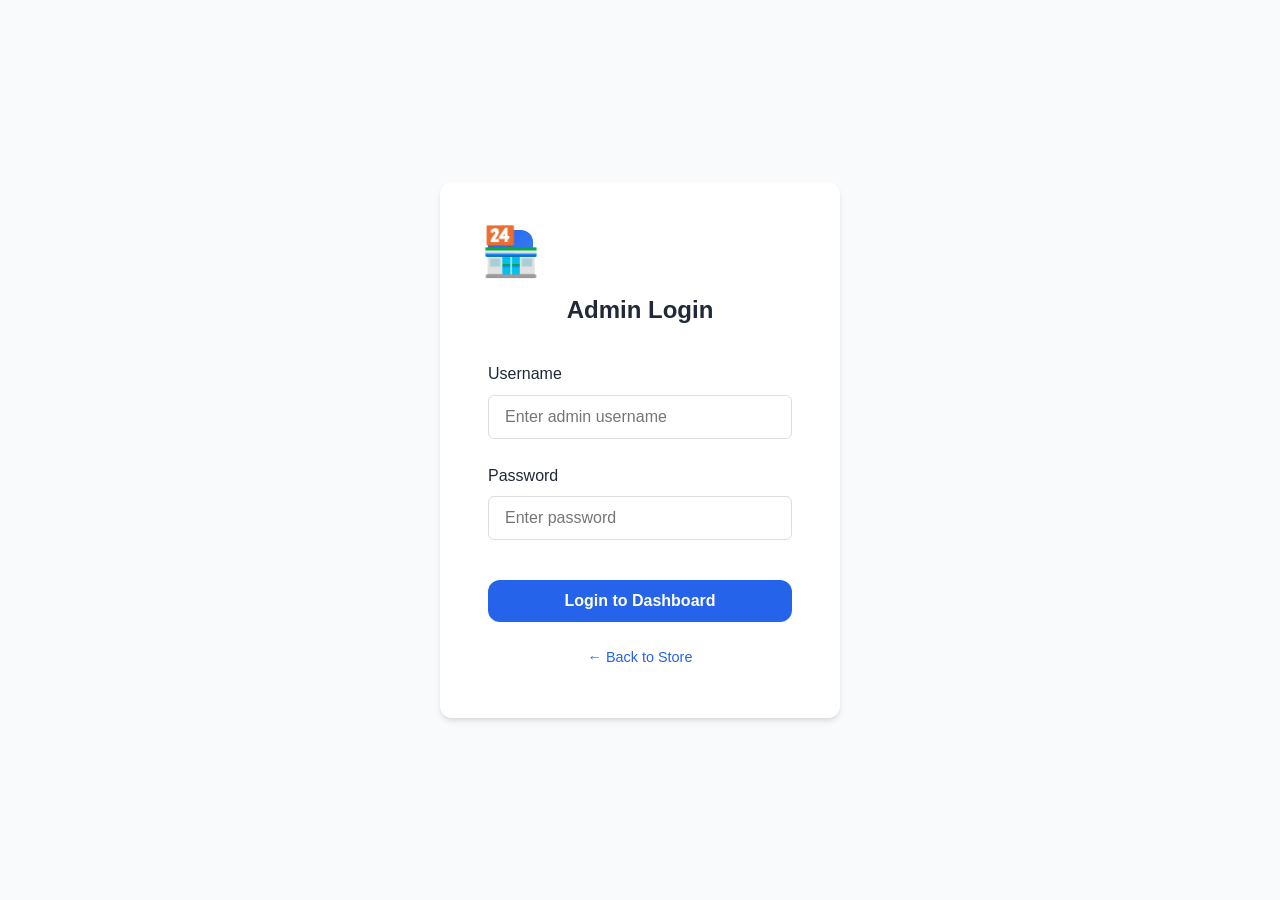
<file: admin.html>
<!DOCTYPE html>
<html lang="en">
<head>
    <meta charset="UTF-8">
    <meta name="viewport" content="width=device-width, initial-scale=1.0">
    <title>Admin Dashboard - Sudais's Store</title>
    <link rel="stylesheet" href="css/style.css">
    <style>
        .admin-layout {
            display: flex;
            min-height: 100vh;
        }
        .admin-sidebar {
            width: 250px;
            background: var(--bg-alt);
            padding: 2rem 1rem;
            border-right: 1px solid #eee;
        }
        .admin-sidebar h2 {
            margin-bottom: 2rem;
            color: var(--primary-color);
            text-align: center;
        }
        .admin-menu {
            list-style: none;
            padding: 0;
        }
        .admin-menu li {
            margin-bottom: 0.5rem;
        }
        .admin-menu a {
            display: block;
            padding: 0.75rem 1rem;
            color: var(--text-color);
            text-decoration: none;
            border-radius: var(--radius-sm);
            transition: var(--transition);
        }
        .admin-menu a:hover, .admin-menu a.active {
            background: var(--primary-color);
            color: white;
        }
        .admin-content {
            flex: 1;
            padding: 2rem;
            background: var(--bg-color);
        }
        .admin-header {
            display: flex;
            justify-content: space-between;
            align-items: center;
            margin-bottom: 2rem;
        }
        .stats-grid {
            display: grid;
            grid-template-columns: repeat(auto-fit, minmax(200px, 1fr));
            gap: 1.5rem;
            margin-bottom: 2rem;
        }
        .stat-card {
            background: white;
            padding: 1.5rem;
            border-radius: var(--radius-md);
            box-shadow: var(--shadow-sm);
            text-align: center;
        }
        .stat-card h3 {
            color: var(--text-light);
            font-size: 1rem;
            margin-bottom: 0.5rem;
        }
        .stat-card .value {
            font-size: 2rem;
            font-weight: 700;
            color: var(--primary-color);
        }
        
        /* Tables */
        .admin-table-container {
            background: white;
            border-radius: var(--radius-md);
            padding: 1.5rem;
            box-shadow: var(--shadow-sm);
            overflow-x: auto;
        }
        .admin-table {
            width: 100%;
            border-collapse: collapse;
        }
        .admin-table th, .admin-table td {
            padding: 1rem;
            text-align: left;
            border-bottom: 1px solid #eee;
        }
        .admin-table th {
            font-weight: 600;
            color: var(--text-color);
            background: #f9f9f9;
        }
        .admin-table tr:hover {
            background: #fdfdfd;
        }
        
        /* Modal */
        .admin-modal {
            display: none;
            position: fixed;
            top: 0; left: 0; right: 0; bottom: 0;
            background: rgba(0,0,0,0.5);
            align-items: center;
            justify-content: center;
            z-index: 1000;
        }
        .admin-modal.show {
            display: flex;
        }
        .admin-modal-content {
            background: white;
            padding: 2rem;
            border-radius: var(--radius-md);
            width: 100%;
            max-width: 500px;
        }
        .form-group {
            margin-bottom: 1rem;
        }
        .form-group label {
            display: block;
            margin-bottom: 0.5rem;
        }
        .form-group input, .form-group select {
            width: 100%;
            padding: 0.5rem;
            border: 1px solid #ddd;
            border-radius: var(--radius-sm);
        }
        .modal-actions {
            display: flex;
            justify-content: flex-end;
            gap: 1rem;
            margin-top: 1.5rem;
        }
    </style>
</head>
<body>
    <div class="admin-layout">
        <aside class="admin-sidebar">
            <h2>⚙️ Admin</h2>
            <ul class="admin-menu">
                <li><a href="#" class="active" onclick="showSection('dashboard')">Dashboard</a></li>
                <li><a href="#" onclick="showSection('products')">Manage Products</a></li>
                <li><a href="#" onclick="showSection('categories')">Manage Categories</a></li>
                <li><a href="#" onclick="showSection('slider')">Homepage Slider</a></li>
                <li><a href="#" onclick="showSection('orders')">Manage Orders</a></li>
                <li><a href="#" onclick="showSection('messages')">Messages</a></li>
                <li><a href="#" onclick="logoutAndGoToShop(); return false;">← Back to Store</a></li>
                <li><a href="#" onclick="logout(); return false;" style="color:var(--secondary-color); margin-top:2rem;">Logout</a></li>
            </ul>
        </aside>

        <main class="admin-content">
            <!-- Dashboard Section -->
            <section id="sec-dashboard">
                <div class="admin-header">
                    <h1>Dashboard Overview</h1>
                </div>
                <div class="stats-grid">
                    <div class="stat-card">
                        <h3>Total Products</h3>
                        <div class="value" id="stat-products">0</div>
                    </div>
                    <div class="stat-card">
                        <h3>Total Orders</h3>
                        <div class="value" id="stat-orders">0</div>
                    </div>
                    <div class="stat-card">
                        <h3>Revenue</h3>
                        <div class="value" id="stat-revenue">Rs. 0</div>
                    </div>
                </div>
            </section>

            <!-- Products Section -->
            <section id="sec-products" style="display: none;">
                <div class="admin-header">
                    <h1>Manage Products</h1>
                    <button class="btn btn-primary" onclick="openProductModal()">+ Add New Product</button>
                </div>
                <div class="admin-table-container">
                    <table class="admin-table">
                        <thead>
                            <tr>
                                <th>ID</th>
                                <th>Image</th>
                                <th>Name</th>
                                <th>Category</th>
                                <th>Price (Rs.)</th>
                                <th>Actions</th>
                            </tr>
                        </thead>
                        <tbody id="products-table-body">
                            <!-- Populated by JS -->
                        </tbody>
                    </table>
                </div>
            </section>

            <!-- Orders Section -->
            <section id="sec-categories" style="display: none;">
                <div class="admin-header">
                    <h1>Manage Categories</h1>
                    <button class="btn btn-primary" onclick="openCategoryModal()">+ Add New Category</button>
                </div>
                <div class="admin-table-container">
                    <table class="admin-table">
                        <thead>
                            <tr>
                                <th>ID</th>
                                <th>Icon</th>
                                <th>Name</th>
                                <th>Description</th>
                                <th>Actions</th>
                            </tr>
                        </thead>
                        <tbody id="categories-table-body">
                        </tbody>
                    </table>
                </div>
            </section>

            <section id="sec-slider" style="display: none;">
                <div class="admin-header">
                    <h1>Homepage Slider Images</h1>
                    <button class="btn btn-primary" onclick="openSliderModal()">+ Add Slider Image</button>
                </div>
                <div class="admin-table-container">
                    <table class="admin-table">
                        <thead>
                            <tr>
                                <th>Order</th>
                                <th>Image Preview</th>
                                <th>Headline</th>
                                <th>Subtext</th>
                                <th>Actions</th>
                            </tr>
                        </thead>
                        <tbody id="slider-table-body">
                        </tbody>
                    </table>
                </div>
            </section>

            <section id="sec-orders" style="display: none;">
                <div class="admin-header">
                    <h1>Customer Orders</h1>
                </div>
                <div class="admin-table-container">
                    <table class="admin-table">
                        <thead>
                            <tr>
                                <th>Order ID</th>
                                <th>Date</th>
                                <th>Customer Name</th>
                                <th>Total (Rs.)</th>
                                <th>Status</th>
                                <th>Actions</th>
                            </tr>
                        </thead>
                        <tbody id="orders-table-body">
                            <!-- Populated by JS -->
                        </tbody>
                    </table>
                </div>
            </section>

            <!-- Messages Section -->
            <section id="sec-messages" style="display: none;">
                <div class="admin-header">
                    <h1>Customer Messages</h1>
                </div>
                <div class="admin-table-container">
                    <table class="admin-table">
                        <thead>
                            <tr>
                                <th>Date</th>
                                <th>Name</th>
                                <th>Email</th>
                                <th>Phone</th>
                                <th>Message Preview</th>
                                <th>Status</th>
                                <th>Actions</th>
                            </tr>
                        </thead>
                        <tbody id="messages-table-body">
                        </tbody>
                    </table>
                </div>
            </section>
        </main>
    </div>

    <!-- Add/Edit Product Modal -->
    <div id="product-modal" class="admin-modal">
        <div class="admin-modal-content">
            <h2 id="modal-title">Add Product</h2>
            <form id="product-form">
                <input type="hidden" id="prod-id">
                <div class="form-group">
                    <label>Name</label>
                    <input type="text" id="prod-name" required>
                </div>
                <div class="form-group">
                    <label>Category</label>
                    <select id="prod-category" required>
                        <option value="electronics">Electronics</option>
                        <option value="clothing">Clothing</option>
                        <option value="groceries">Groceries</option>
                        <option value="accessories">Accessories</option>
                    </select>
                </div>
                <div class="form-group">
                    <label>Price (Rs.)</label>
                    <input type="number" id="prod-price" required>
                </div>
                <div class="form-group">
                    <label>Image Upload</label>
                    <input type="file" id="prod-image-file" accept="image/*" onchange="previewProductImage(this)">
                    <small style="color:#666;">Or enter URL below instead</small>
                </div>
                <div class="form-group">
                    <label>Image URL (or base64)</label>
                    <input type="text" id="prod-image" placeholder="https://... or paste base64" required>
                    <img id="prod-preview" style="max-width:100%; max-height:150px; margin-top:10px; border-radius:4px; display:none;">
                </div>
                <div class="modal-actions">
                    <button type="button" class="btn btn-outline" onclick="closeProductModal()">Cancel</button>
                    <button type="submit" class="btn btn-primary">Save Product</button>
                </div>
            </form>
        </div>
    </div>

    <!-- Order Details Modal -->
    <div id="order-modal" class="admin-modal">
        <div class="admin-modal-content">
            <h2>Order Details</h2>
            <div id="order-details-content"></div>
            <div class="modal-actions">
                <button type="button" class="btn btn-outline" onclick="closeOrderModal()">Close</button>
                <button type="button" class="btn btn-primary" id="mark-shipped-btn">Mark as Shipped</button>
            </div>
        </div>
    </div>

    <!-- Category Modal -->
    <div id="category-modal" class="admin-modal">
        <div class="admin-modal-content">
            <h2 id="cat-modal-title">Add Category</h2>
            <form id="category-form">
                <input type="hidden" id="cat-id">
                <div class="form-group">
                    <label>Icon (Emoji)</label>
                    <input type="text" id="cat-icon" placeholder="📱" required>
                </div>
                <div class="form-group">
                    <label>Name</label>
                    <input type="text" id="cat-name" required>
                </div>
                <div class="form-group">
                    <label>Description</label>
                    <input type="text" id="cat-desc" required>
                </div>
                <div class="modal-actions">
                    <button type="button" class="btn btn-outline" onclick="closeCategoryModal()">Cancel</button>
                    <button type="submit" class="btn btn-primary">Save Category</button>
                </div>
            </form>
        </div>
    </div>

    <!-- Slider Modal -->
    <div id="slider-modal" class="admin-modal">
        <div class="admin-modal-content">
            <h2 id="slider-modal-title">Add Slider Image</h2>
            <form id="slider-form">
                <input type="hidden" id="slider-id">
                <div class="form-group">
                    <label>Image Upload</label>
                    <input type="file" id="slider-image-file" accept="image/*" onchange="previewSliderImage(this)">
                    <small style="color:#666;">Or enter URL below instead</small>
                </div>
                <div class="form-group">
                    <label>Image URL (or base64)</label>
                    <input type="text" id="slider-image" placeholder="https://... or paste base64" required>
                    <img id="slider-preview" style="max-width:100%; max-height:150px; margin-top:10px; border-radius:4px; display:none;">
                </div>
                <div class="form-group">
                    <label>Headline</label>
                    <input type="text" id="slider-headline" placeholder="Welcome to our store" required>
                </div>
                <div class="form-group">
                    <label>Subtext</label>
                    <input type="text" id="slider-subtext" placeholder="Discover amazing products">
                </div>
                <div class="form-group">
                    <label>Display Order</label>
                    <input type="number" id="slider-order" min="0" value="0" required>
                </div>
                <div class="modal-actions">
                    <button type="button" class="btn btn-outline" onclick="closeSliderModal()">Cancel</button>
                    <button type="submit" class="btn btn-primary">Save Slider</button>
                </div>
            </form>
        </div>
    </div>

    <script src="js/admin.js"></script>
</body>
</html>
</file>
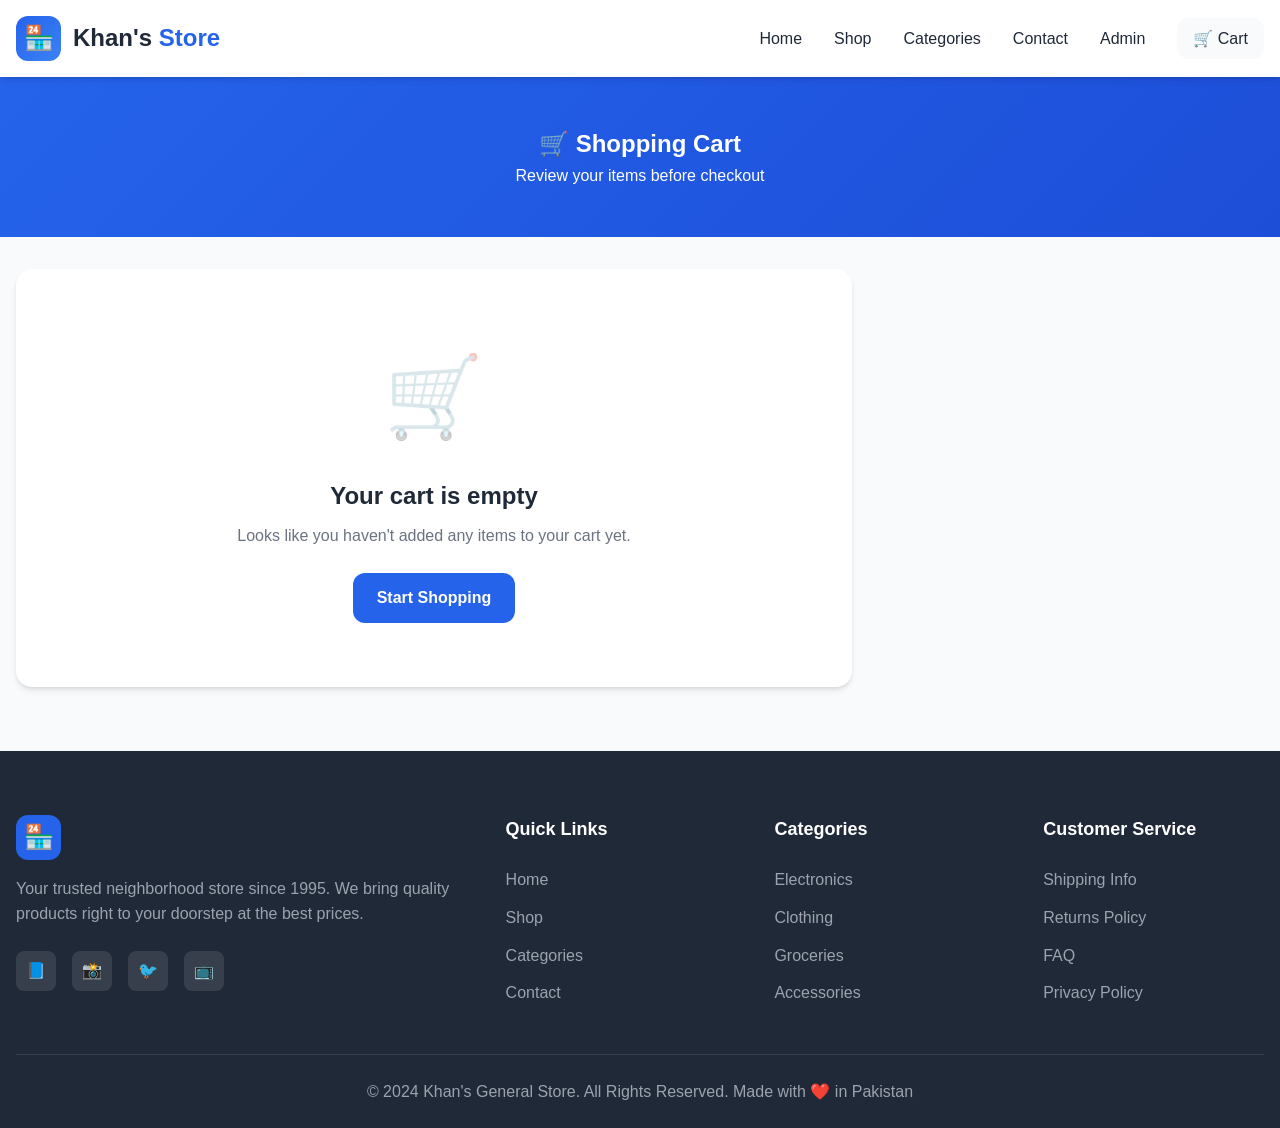
<file: cart.html>
<!DOCTYPE html>
<html lang="en">
<head>
    <meta charset="UTF-8">
    <meta name="viewport" content="width=device-width, initial-scale=1.0">
    <title>Shopping Cart - Sudais's General Store</title>
    <link rel="stylesheet" href="css/style.css">
</head>
<body>
    <!-- Navigation -->
    <nav class="navbar">
        <div class="nav-container">
            <a href="index.html" class="nav-logo">
                <div class="logo-icon">🏪</div>
                <div class="logo-text">Khan's <span>Store</span></div>
            </a>
            
            <ul class="nav-menu">
                <li><a href="index.html" class="nav-link">Home</a></li>
                <li><a href="shop.html" class="nav-link">Shop</a></li>
                <li><a href="index.html#categories" class="nav-link">Categories</a></li>
                <li><a href="index.html#contact" class="nav-link">Contact</a></li>
                <li><a href="login.html" class="nav-link">Admin</a></li>
                <li>
                    <a href="cart.html" class="nav-cart">
                        🛒 Cart
                        <span class="cart-count">0</span>
                    </a>
                </li>
            </ul>
            
            <button class="nav-toggle">
                <span></span>
                <span></span>
                <span></span>
            </button>
        </div>
    </nav>

    <!-- Cart Header -->
    <section class="cart-header">
        <div class="container">
            <h1>🛒 Shopping Cart</h1>
            <p>Review your items before checkout</p>
        </div>
    </section>

    <!-- Cart Content -->
    <section class="cart-content">
        <div class="container">
            <div class="cart-grid">
                <div class="cart-items" id="cart-items">
                    <!-- Cart items will be generated by JavaScript -->
                </div>
                
                <div class="cart-summary" id="cart-summary">
                    <h2>Order Summary</h2>
                    
                    <div class="summary-row">
                        <span>Subtotal</span>
                        <span id="cart-subtotal">Rs. 0</span>
                    </div>
                    <div class="summary-row">
                        <span>Shipping</span>
                        <span id="cart-shipping">Rs. 200</span>
                    </div>
                    <div class="summary-row" style="font-size: 0.875rem; color: var(--text-light);">
                        <span colspan="2">Free shipping on orders above Rs. 5,000</span>
                    </div>
                    <div class="summary-row total">
                        <span>Total</span>
                        <span id="cart-total">Rs. 0</span>
                    </div>
                    
                    <a href="checkout.html" class="btn btn-primary btn-lg">Proceed to Checkout</a>
                    <a href="shop.html" class="btn btn-outline" style="margin-top: 0.5rem;">Continue Shopping</a>
                </div>
            </div>
        </div>
    </section>

    <!-- Footer -->
    <footer class="footer">
        <div class="container">
            <div class="footer-grid">
                <div class="footer-about">
                    <div class="logo">
                        <div class="logo-icon">🏪</div>
                        <div class="logo-text">Khan's Store</div>
                    </div>
                    <p>Your trusted neighborhood store since 1995. We bring quality products right to your doorstep at the best prices.</p>
                    <div class="footer-social">
                        <a href="#">📘</a>
                        <a href="#">📸</a>
                        <a href="#">🐦</a>
                        <a href="#">📺</a>
                    </div>
                </div>
                
                <div class="footer-links">
                    <h4>Quick Links</h4>
                    <ul>
                        <li><a href="index.html">Home</a></li>
                        <li><a href="shop.html">Shop</a></li>
                        <li><a href="index.html#categories">Categories</a></li>
                        <li><a href="index.html#contact">Contact</a></li>
                    </ul>
                </div>
                
                <div class="footer-links">
                    <h4>Categories</h4>
                    <ul>
                        <li><a href="shop.html?category=electronics">Electronics</a></li>
                        <li><a href="shop.html?category=clothing">Clothing</a></li>
                        <li><a href="shop.html?category=groceries">Groceries</a></li>
                        <li><a href="shop.html?category=accessories">Accessories</a></li>
                    </ul>
                </div>
                
                <div class="footer-links">
                    <h4>Customer Service</h4>
                    <ul>
                        <li><a href="#">Shipping Info</a></li>
                        <li><a href="#">Returns Policy</a></li>
                        <li><a href="#">FAQ</a></li>
                        <li><a href="#">Privacy Policy</a></li>
                    </ul>
                </div>
            </div>
            
            <div class="footer-bottom">
                <p>© 2024 Khan's General Store. All Rights Reserved. Made with ❤️ in Pakistan</p>
            </div>
        </div>
    </footer>

    <script src="js/script.js"></script>
</body>
</html>
</file>
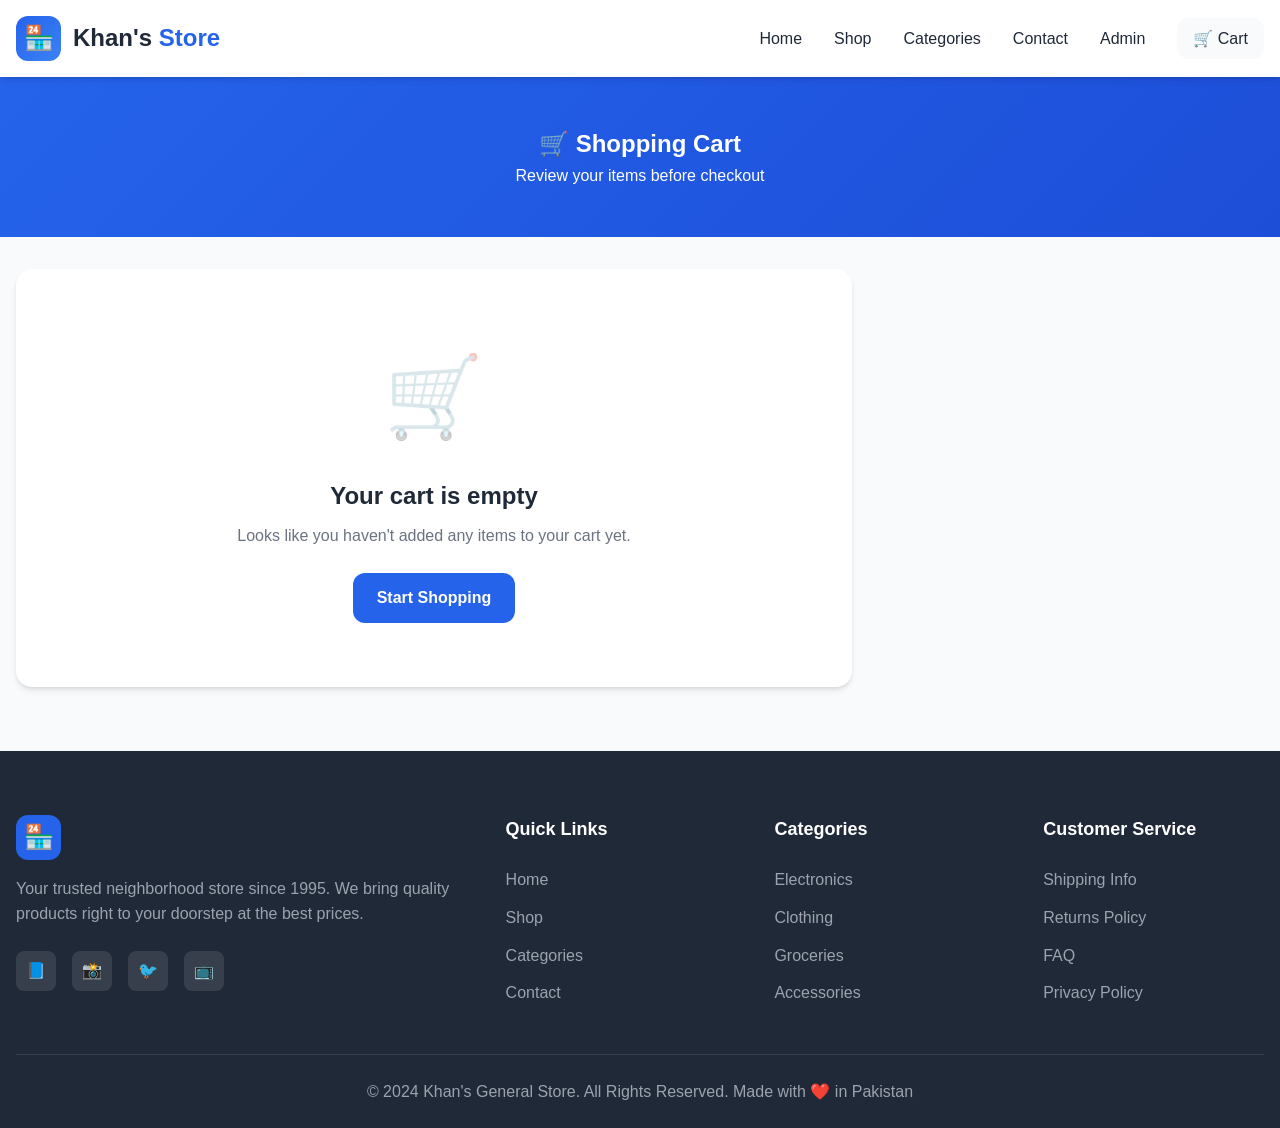
<file: checkout.html>
<!DOCTYPE html>
<html lang="en">
<head>
    <meta charset="UTF-8">
    <meta name="viewport" content="width=device-width, initial-scale=1.0">
    <title>Checkout - Sudais's General Store</title>
    <link rel="stylesheet" href="css/style.css">
</head>
<body>
    <!-- Navigation -->
    <nav class="navbar">
        <div class="nav-container">
            <a href="index.html" class="nav-logo">
                <div class="logo-icon">🏪</div>
                <div class="logo-text">Khan's <span>Store</span></div>
            </a>
            
            <ul class="nav-menu">
                <li><a href="index.html" class="nav-link">Home</a></li>
                <li><a href="shop.html" class="nav-link">Shop</a></li>
                <li><a href="index.html#categories" class="nav-link">Categories</a></li>
                <li><a href="index.html#contact" class="nav-link">Contact</a></li>
                <li><a href="login.html" class="nav-link">Admin</a></li>
                <li>
                    <a href="cart.html" class="nav-cart">
                        🛒 Cart
                        <span class="cart-count">0</span>
                    </a>
                </li>
            </ul>
            
            <button class="nav-toggle">
                <span></span>
                <span></span>
                <span></span>
            </button>
        </div>
    </nav>

    <!-- Checkout Header -->
    <section class="checkout-header">
        <div class="container">
            <h1>📦 Checkout</h1>
            <p>Complete your order</p>
        </div>
    </section>

    <!-- Checkout Content -->
    <section class="checkout-content">
        <div class="container">
            <div class="checkout-grid">
                <div class="checkout-form">
                    <form id="checkout-form">
                        <!-- Customer Information -->
                        <div class="form-section">
                            <h3>👤 Customer Information</h3>
                            
                            <div class="form-group">
                                <label for="fullName">Full Name *</label>
                                <input type="text" id="fullName" name="fullName" placeholder="Enter your full name" required>
                            </div>
                            
                            <div class="form-group">
                                <label for="phone">Phone Number *</label>
                                <input type="tel" id="phone" name="phone" placeholder="e.g., 0300-1234567" required>
                            </div>
                        </div>

                        <!-- Delivery Address -->
                        <div class="form-section">
                            <h3>📍 Delivery Address</h3>
                            
                            <div class="form-group">
                                <label for="address">Complete Address *</label>
                                <textarea id="address" name="address" placeholder="House/Building number, Street, Area, City" required></textarea>
                            </div>
                            
                            <div class="form-group">
                                <label for="notes">Order Notes (Optional)</label>
                                <textarea id="notes" name="notes" placeholder="Any special instructions for delivery..."></textarea>
                            </div>
                        </div>

                        <!-- Payment Method -->
                        <div class="form-section">
                            <h3>💳 Payment Method</h3>
                            
                            <div class="payment-methods">
                                <div class="payment-option selected" data-method="cod">
                                    <input type="radio" name="paymentMethod" value="cod" checked>
                                    <div class="payment-radio"></div>
                                    <div class="payment-icon">💵</div>
                                    <div class="payment-info">
                                        <h4>Cash on Delivery</h4>
                                        <p>Pay when you receive your order</p>
                                    </div>
                                </div>
                                
                                <div class="payment-option" data-method="easypaisa">
                                    <input type="radio" name="paymentMethod" value="easypaisa">
                                    <div class="payment-radio"></div>
                                    <div class="payment-icon">📱</div>
                                    <div class="payment-info">
                                        <h4>Easypaisa</h4>
                                        <p>Send payment via Easypaisa</p>
                                    </div>
                                </div>
                            </div>
                            
                            <div class="easypaisa-details" id="easypaisa-details">
                                <h4>📱 Easypaisa Payment Instructions</h4>
                                <p><strong>Account Name:</strong> Khan's General Store</p>
                                <p><strong>Account Number:</strong> 0300-1234567</p>
                                <br>
                                <p>📋 <strong>Steps to pay:</strong></p>
                                <ol style="margin-left: 1.5rem; margin-top: 0.5rem;">
                                    <li>Open your Easypaisa app or dial *786#</li>
                                    <li>Select "Send Money"</li>
                                    <li>Enter the account number: <strong>0300-1234567</strong></li>
                                    <li>Enter the total amount shown in order summary</li>
                                    <li>Confirm the payment</li>
                                    <li>Take a screenshot of the confirmation</li>
                                </ol>
                                <br>
                                <p style="color: #1b5e20;"><strong>⚠️ Important:</strong> After placing your order, our team will contact you to confirm the payment. Please keep your transaction ID ready.</p>
                            </div>
                        </div>

                        <button type="submit" class="btn btn-primary btn-lg" style="width: 100%;">
                            ✓ Place Order
                        </button>
                    </form>
                </div>

                <!-- Order Summary -->
                <div class="order-summary">
                    <h2>Order Summary</h2>
                    
                    <div class="order-items" id="order-items">
                        <!-- Order items will be generated by JavaScript -->
                    </div>
                    
                    <div class="summary-row">
                        <span>Subtotal</span>
                        <span id="order-subtotal">Rs. 0</span>
                    </div>
                    <div class="summary-row">
                        <span>Shipping</span>
                        <span id="order-shipping">Rs. 200</span>
                    </div>
                    <div class="summary-row total">
                        <span>Total</span>
                        <span id="order-total">Rs. 0</span>
                    </div>
                    
                    <div style="margin-top: 1.5rem; padding: 1rem; background: var(--bg-light); border-radius: var(--radius-lg);">
                        <p style="font-size: 0.875rem; color: var(--text-light); text-align: center;">
                            🔒 Your information is secure and will only be used to process your order.
                        </p>
                    </div>
                    
                    <a href="cart.html" class="btn btn-outline" style="width: 100%; margin-top: 1rem;">
                        ← Back to Cart
                    </a>
                </div>
            </div>
        </div>
    </section>

    <!-- Footer -->
    <footer class="footer">
        <div class="container">
            <div class="footer-grid">
                <div class="footer-about">
                    <div class="logo">
                        <div class="logo-icon">🏪</div>
                        <div class="logo-text">Khan's Store</div>
                    </div>
                    <p>Your trusted neighborhood store since 1995. We bring quality products right to your doorstep at the best prices.</p>
                    <div class="footer-social">
                        <a href="#">📘</a>
                        <a href="#">📸</a>
                        <a href="#">🐦</a>
                        <a href="#">📺</a>
                    </div>
                </div>
                
                <div class="footer-links">
                    <h4>Quick Links</h4>
                    <ul>
                        <li><a href="index.html">Home</a></li>
                        <li><a href="shop.html">Shop</a></li>
                        <li><a href="index.html#categories">Categories</a></li>
                        <li><a href="index.html#contact">Contact</a></li>
                    </ul>
                </div>
                
                <div class="footer-links">
                    <h4>Categories</h4>
                    <ul>
                        <li><a href="shop.html?category=electronics">Electronics</a></li>
                        <li><a href="shop.html?category=clothing">Clothing</a></li>
                        <li><a href="shop.html?category=groceries">Groceries</a></li>
                        <li><a href="shop.html?category=accessories">Accessories</a></li>
                    </ul>
                </div>
                
                <div class="footer-links">
                    <h4>Customer Service</h4>
                    <ul>
                        <li><a href="#">Shipping Info</a></li>
                        <li><a href="#">Returns Policy</a></li>
                        <li><a href="#">FAQ</a></li>
                        <li><a href="#">Privacy Policy</a></li>
                    </ul>
                </div>
            </div>
            
            <div class="footer-bottom">
                <p>© 2024 Khan's General Store. All Rights Reserved. Made with ❤️ in Pakistan</p>
            </div>
        </div>
    </footer>

    <script src="js/script.js"></script>
</body>
</html>
</file>
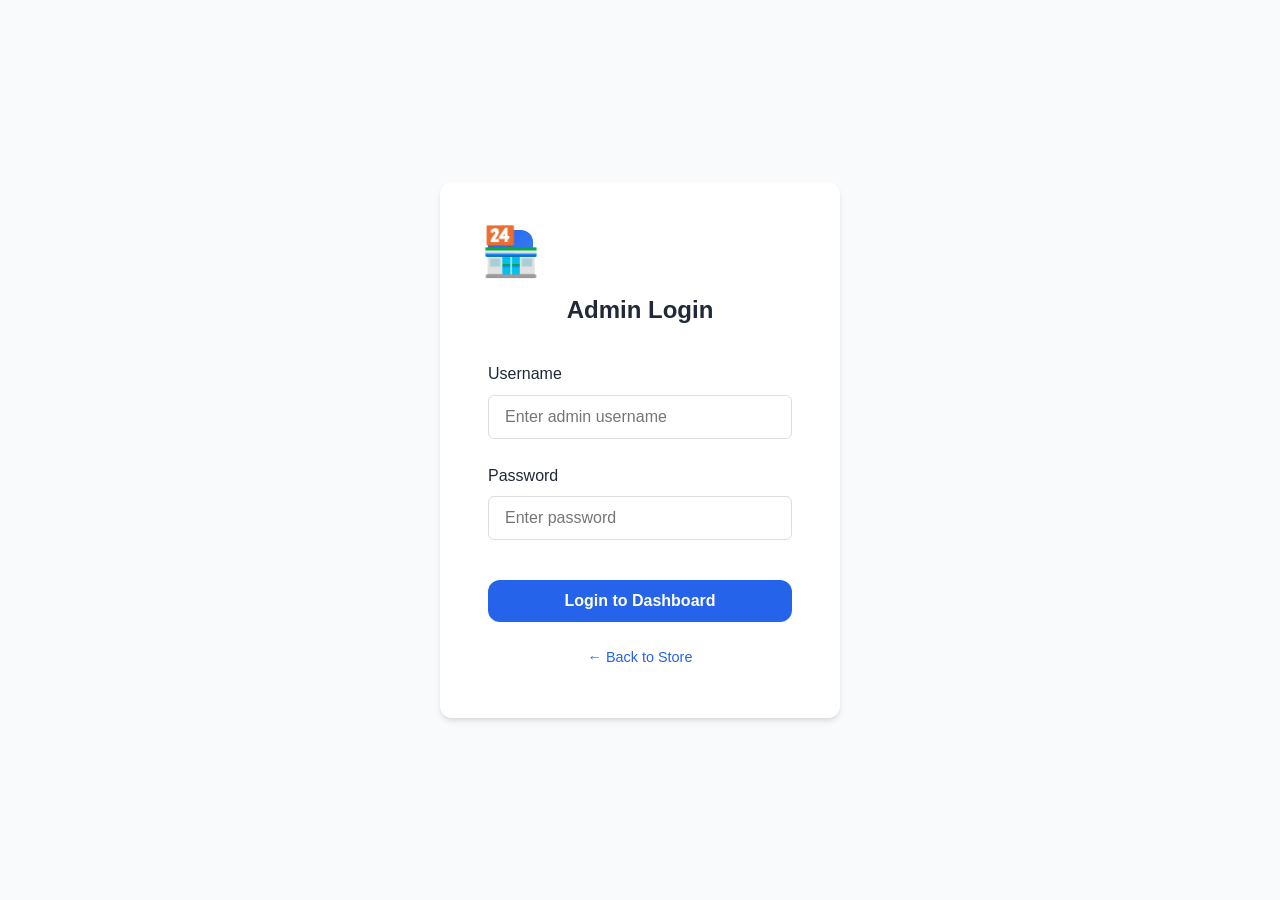
<file: login.html>
<!DOCTYPE html>
<html lang="en">
<head>
    <meta charset="UTF-8">
    <meta name="viewport" content="width=device-width, initial-scale=1.0">
    <title>Admin Login - Sudais's Store</title>
    <link rel="stylesheet" href="css/style.css">
    <style>
        .login-container {
            min-height: 100vh;
            display: flex;
            align-items: center;
            justify-content: center;
            background-color: var(--bg-alt);
        }
        .login-card {
            background: white;
            padding: 3rem;
            border-radius: var(--radius-lg);
            box-shadow: var(--shadow-md);
            width: 100%;
            max-width: 400px;
            text-align: center;
        }
        .login-card .logo-icon {
            font-size: 3rem;
            margin-bottom: 1rem;
        }
        .login-card h2 {
            color: var(--text-dark);
            margin-bottom: 2rem;
            font-size: 1.5rem;
        }
        .form-group {
            text-align: left;
            margin-bottom: 1.5rem;
        }
        .form-group label {
            display: block;
            margin-bottom: 0.5rem;
            color: var(--text-color);
            font-weight: 500;
        }
        .form-group input {
            width: 100%;
            padding: 0.75rem 1rem;
            border: 1px solid #ddd;
            border-radius: var(--radius-sm);
            font-family: inherit;
        }
        .btn-full {
            width: 100%;
            margin-top: 1rem;
        }
        .back-link {
            display: inline-block;
            margin-top: 1.5rem;
            color: var(--primary-color);
            text-decoration: none;
            font-size: 0.9rem;
        }
        .back-link:hover {
            text-decoration: underline;
        }
    </style>
</head>
<body>
    <div class="login-container">
        <div class="login-card">
            <div class="logo-icon">🏪</div>
            <h2>Admin Login</h2>
            <form id="login-form">
                <div class="form-group">
                    <label for="username">Username</label>
                    <input type="text" id="username" required placeholder="Enter admin username">
                </div>
                <div class="form-group">
                    <label for="password">Password</label>
                    <input type="password" id="password" required placeholder="Enter password">
                </div>
                <button type="submit" class="btn btn-primary btn-full">Login to Dashboard</button>
            </form>
            <a href="index.html" class="back-link">← Back to Store</a>
        </div>
    </div>

    <!-- Reusing notification from main JS logic but without the whole store logic -->
    <script src="js/login.js"></script>
</body>
</html>
</file>
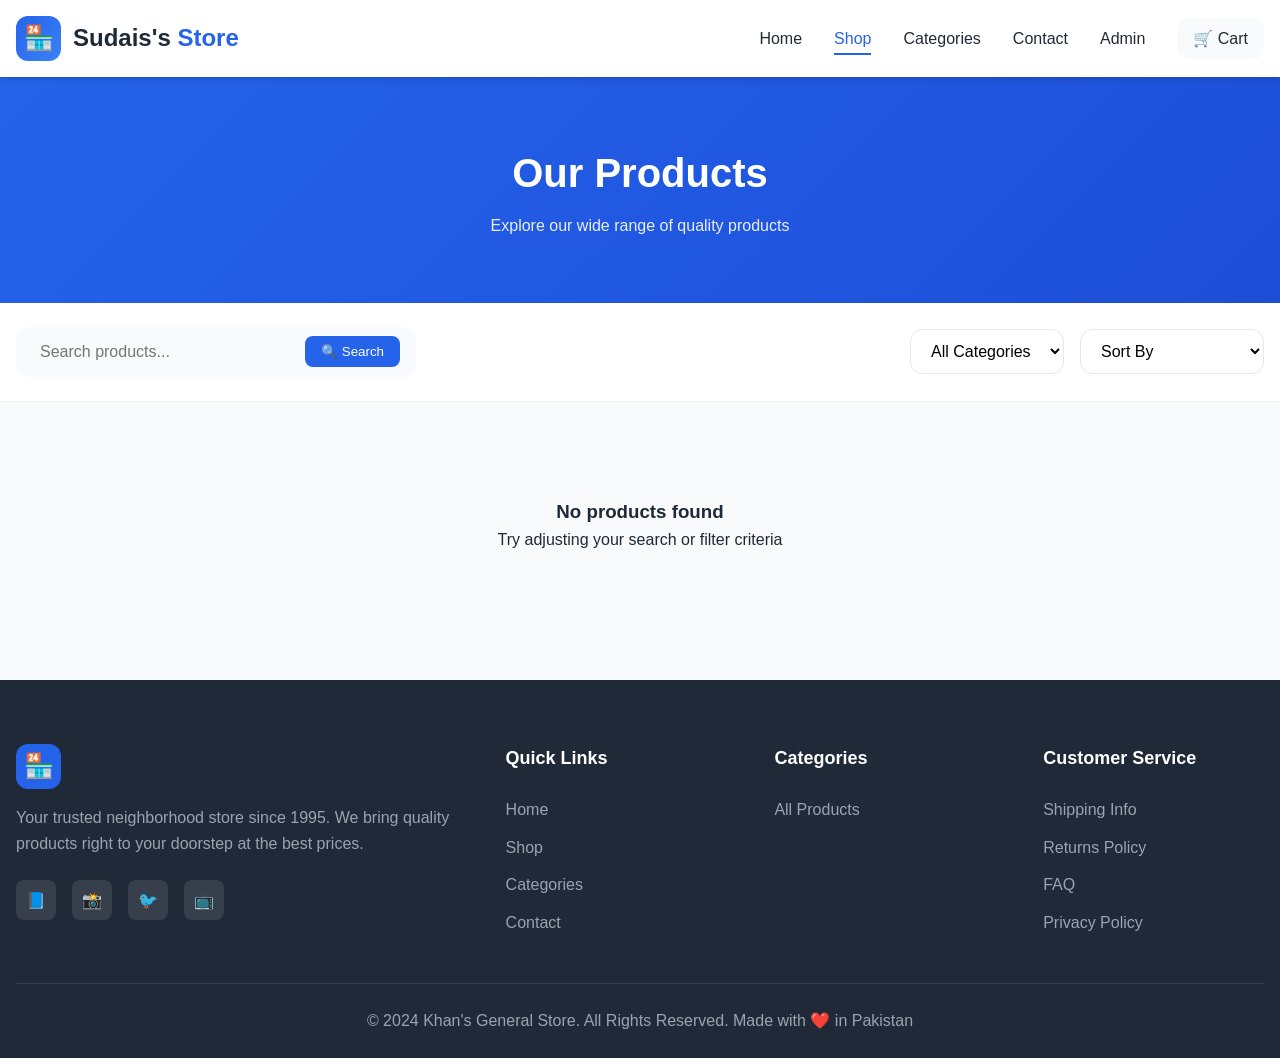
<file: shop.html>
<!DOCTYPE html>
<html lang="en">
<head>
    <meta charset="UTF-8">
    <meta name="viewport" content="width=device-width, initial-scale=1.0">
    <title>Shop - Sudais's General Store</title>
    <link rel="stylesheet" href="css/style.css">
</head>
<body>
    <!-- Navigation -->
    <nav class="navbar">
        <div class="nav-container">
            <a href="index.html" class="nav-logo">
                <div class="logo-icon">🏪</div>
                <div class="logo-text">Sudais's <span>Store</span></div>
            </a>
            
            <ul class="nav-menu">
                <li><a href="index.html" class="nav-link">Home</a></li>
                <li><a href="shop.html" class="nav-link active">Shop</a></li>
                <li><a href="index.html#categories" class="nav-link">Categories</a></li>
                <li><a href="index.html#contact" class="nav-link">Contact</a></li>
                <li><a href="login.html" class="nav-link">Admin</a></li>
                <li>
                    <a href="cart.html" class="nav-cart">
                        🛒 Cart
                        <span class="cart-count">0</span>
                    </a>
                </li>
            </ul>
            
            <button class="nav-toggle">
                <span></span>
                <span></span>
                <span></span>
            </button>
        </div>
    </nav>

    <!-- Shop Header -->
    <section class="shop-header">
        <div class="container">
            <h1>Our Products</h1>
            <p>Explore our wide range of quality products</p>
        </div>
    </section>

    <!-- Shop Controls -->
    <section class="shop-controls">
        <div class="container">
            <div class="controls-container">
                <div class="search-box">
                    <input type="text" id="search-input" placeholder="Search products...">
                    <button id="search-btn">🔍 Search</button>
                </div>
                
                <div class="filter-controls">
                    <select id="category-filter" class="filter-select">
                        <option value="all">All Categories</option>
                        <!-- Categories will be populated by JavaScript -->
                    </select>
                    
                    <select id="sort-filter" class="filter-select">
                        <option value="default">Sort By</option>
                        <option value="price-low">Price: Low to High</option>
                        <option value="price-high">Price: High to Low</option>
                        <option value="name">Name: A to Z</option>
                    </select>
                </div>
            </div>
        </div>
    </section>

    <!-- Shop Content -->
    <section class="shop-content">
        <div class="container">
            <div class="shop-grid" id="shop-products">
                <!-- Products will be generated by JavaScript -->
            </div>
        </div>
    </section>

    <!-- Footer -->
    <footer class="footer">
        <div class="container">
            <div class="footer-grid">
                <div class="footer-about">
                    <div class="logo">
                        <div class="logo-icon">🏪</div>
                        <div class="logo-text">Khan's Store</div>
                    </div>
                    <p>Your trusted neighborhood store since 1995. We bring quality products right to your doorstep at the best prices.</p>
                    <div class="footer-social">
                        <a href="#">📘</a>
                        <a href="#">📸</a>
                        <a href="#">🐦</a>
                        <a href="#">📺</a>
                    </div>
                </div>
                
                <div class="footer-links">
                    <h4>Quick Links</h4>
                    <ul>
                        <li><a href="index.html">Home</a></li>
                        <li><a href="shop.html">Shop</a></li>
                        <li><a href="index.html#categories">Categories</a></li>
                        <li><a href="index.html#contact">Contact</a></li>
                    </ul>
                </div>
                
                <div class="footer-links">
                    <h4>Categories</h4>
                    <ul id="footer-categories">
                        <!-- Categories will be populated by JavaScript -->
                    </ul>
                </div>
                
                <div class="footer-links">
                    <h4>Customer Service</h4>
                    <ul>
                        <li><a href="#">Shipping Info</a></li>
                        <li><a href="#">Returns Policy</a></li>
                        <li><a href="#">FAQ</a></li>
                        <li><a href="#">Privacy Policy</a></li>
                    </ul>
                </div>
            </div>
            
            <div class="footer-bottom">
                <p>© 2024 Khan's General Store. All Rights Reserved. Made with ❤️ in Pakistan</p>
            </div>
        </div>
    </footer>

    <script src="js/script.js"></script>
    <script>
        // Handle URL parameters for category filtering
        document.addEventListener('DOMContentLoaded', () => {
            const urlParams = new URLSearchParams(window.location.search);
            const category = urlParams.get('category');
            if (category) {
                const categoryFilter = document.getElementById('category-filter');
                if (categoryFilter) {
                    categoryFilter.value = category;
                    filterProducts();
                }
            }
        });
    </script>
</body>
</html>
</file>
<file: css/style.css>
/* ==================== */
/* CSS Variables & Reset */
/* ==================== */
:root {
    --primary-color: #2563eb;
    --primary-dark: #1d4ed8;
    --primary-light: #3b82f6;
    --secondary-color: #10b981;
    --accent-color: #f59e0b;
    --text-dark: #1f2937;
    --text-light: #6b7280;
    --text-lighter: #9ca3af;
    --bg-light: #f8fafc;
    --bg-white: #ffffff;
    --border-color: #e5e7eb;
    --shadow-sm: 0 1px 2px 0 rgb(0 0 0 / 0.05);
    --shadow-md: 0 4px 6px -1px rgb(0 0 0 / 0.1), 0 2px 4px -2px rgb(0 0 0 / 0.1);
    --shadow-lg: 0 10px 15px -3px rgb(0 0 0 / 0.1), 0 4px 6px -4px rgb(0 0 0 / 0.1);
    --shadow-xl: 0 20px 25px -5px rgb(0 0 0 / 0.1), 0 8px 10px -6px rgb(0 0 0 / 0.1);
    --radius-sm: 0.375rem;
    --radius-md: 0.5rem;
    --radius-lg: 0.75rem;
    --radius-xl: 1rem;
    --radius-2xl: 1.5rem;
    --transition: all 0.3s ease;
}

* {
    margin: 0;
    padding: 0;
    box-sizing: border-box;
}

html {
    scroll-behavior: smooth;
}

body {
    font-family: 'Segoe UI', Tahoma, Geneva, Verdana, sans-serif;
    line-height: 1.6;
    color: var(--text-dark);
    background-color: var(--bg-light);
}

a {
    text-decoration: none;
    color: inherit;
}

ul {
    list-style: none;
}

img {
    max-width: 100%;
    height: auto;
}

button {
    cursor: pointer;
    border: none;
    outline: none;
    font-family: inherit;
}

input, textarea, select {
    font-family: inherit;
    outline: none;
}

/* ==================== */
/* Utility Classes */
/* ==================== */
.container {
    max-width: 1280px;
    margin: 0 auto;
    padding: 0 1rem;
}

.section {
    padding: 4rem 0;
}

.section-title {
    font-size: 2rem;
    font-weight: 700;
    text-align: center;
    margin-bottom: 0.5rem;
    color: var(--text-dark);
}

.section-subtitle {
    text-align: center;
    color: var(--text-light);
    margin-bottom: 2.5rem;
}

.btn {
    display: inline-flex;
    align-items: center;
    justify-content: center;
    gap: 0.5rem;
    padding: 0.75rem 1.5rem;
    font-size: 1rem;
    font-weight: 600;
    border-radius: var(--radius-lg);
    transition: var(--transition);
}

.btn-primary {
    background: var(--primary-color);
    color: white;
}

.btn-primary:hover {
    background: var(--primary-dark);
    transform: translateY(-2px);
    box-shadow: var(--shadow-lg);
}

.btn-secondary {
    background: var(--secondary-color);
    color: white;
}

.btn-secondary:hover {
    background: #059669;
    transform: translateY(-2px);
}

.btn-outline {
    background: transparent;
    border: 2px solid var(--primary-color);
    color: var(--primary-color);
}

.btn-outline:hover {
    background: var(--primary-color);
    color: white;
}

.btn-sm {
    padding: 0.5rem 1rem;
    font-size: 0.875rem;
}

.btn-lg {
    padding: 1rem 2rem;
    font-size: 1.125rem;
}

/* ==================== */
/* Navigation */
/* ==================== */
.navbar {
    position: sticky;
    top: 0;
    z-index: 1000;
    background: var(--bg-white);
    box-shadow: var(--shadow-md);
}

.nav-container {
    display: flex;
    align-items: center;
    justify-content: space-between;
    padding: 1rem;
    max-width: 1280px;
    margin: 0 auto;
}

.nav-logo {
    display: flex;
    align-items: center;
    gap: 0.75rem;
}

.logo-icon {
    width: 45px;
    height: 45px;
    background: linear-gradient(135deg, var(--primary-color), var(--primary-light));
    border-radius: var(--radius-lg);
    display: flex;
    align-items: center;
    justify-content: center;
    color: white;
    font-size: 1.5rem;
}

.logo-text {
    font-size: 1.5rem;
    font-weight: 700;
    color: var(--text-dark);
}

.logo-text span {
    color: var(--primary-color);
}

.nav-menu {
    display: flex;
    align-items: center;
    gap: 2rem;
}

.nav-link {
    font-weight: 500;
    color: var(--text-dark);
    padding: 0.5rem 0;
    position: relative;
    transition: var(--transition);
}

.nav-link::after {
    content: '';
    position: absolute;
    bottom: 0;
    left: 0;
    width: 0;
    height: 2px;
    background: var(--primary-color);
    transition: var(--transition);
}

.nav-link:hover {
    color: var(--primary-color);
}

.nav-link:hover::after {
    width: 100%;
}

.nav-link.active {
    color: var(--primary-color);
}

.nav-link.active::after {
    width: 100%;
}

.nav-cart {
    position: relative;
    display: flex;
    align-items: center;
    gap: 0.5rem;
    padding: 0.5rem 1rem;
    background: var(--bg-light);
    border-radius: var(--radius-lg);
    font-weight: 500;
    transition: var(--transition);
}

.nav-cart:hover {
    background: var(--primary-color);
    color: white;
}

.cart-count {
    position: absolute;
    top: -8px;
    right: -8px;
    width: 22px;
    height: 22px;
    background: var(--accent-color);
    color: white;
    font-size: 0.75rem;
    font-weight: 700;
    border-radius: 50%;
    display: flex;
    align-items: center;
    justify-content: center;
}

.nav-toggle {
    display: none;
    flex-direction: column;
    gap: 5px;
    padding: 0.5rem;
    background: none;
}

.nav-toggle span {
    width: 25px;
    height: 3px;
    background: var(--text-dark);
    border-radius: 2px;
    transition: var(--transition);
}

/* ==================== */
/* Hero Slider */
/* ==================== */
.hero-slider {
    position: relative;
    width: 100%;
    height: 70vh;
    min-height: 400px;
    max-height: 700px;
    overflow: hidden;
}

.slider-container {
    width: 100%;
    height: 100%;
    position: relative;
}

.slide {
    position: absolute;
    top: 0;
    left: 0;
    width: 100%;
    height: 100%;
    opacity: 0;
    transition: opacity 0.8s ease-in-out;
}

.slide.active {
    opacity: 1;
}

.slide-image {
    width: 100%;
    height: 100%;
    object-fit: cover;
}

.slide-overlay {
    position: absolute;
    top: 0;
    left: 0;
    width: 100%;
    height: 100%;
    background: linear-gradient(to right, rgba(0,0,0,0.7) 0%, rgba(0,0,0,0.3) 50%, rgba(0,0,0,0.1) 100%);
    display: flex;
    align-items: center;
}

.slide-content {
    padding: 2rem;
    max-width: 600px;
    margin-left: 5%;
    color: white;
}

.slide-content h1 {
    font-size: 3rem;
    font-weight: 700;
    margin-bottom: 1rem;
    line-height: 1.2;
}

.slide-content p {
    font-size: 1.25rem;
    margin-bottom: 1.5rem;
    opacity: 0.9;
}

.slider-arrow {
    position: absolute;
    top: 50%;
    transform: translateY(-50%);
    width: 50px;
    height: 50px;
    background: rgba(255,255,255,0.9);
    border-radius: 50%;
    display: flex;
    align-items: center;
    justify-content: center;
    font-size: 1.5rem;
    color: var(--text-dark);
    cursor: pointer;
    transition: var(--transition);
    z-index: 10;
}

.slider-arrow:hover {
    background: var(--primary-color);
    color: white;
}

.slider-arrow.prev {
    left: 1rem;
}

.slider-arrow.next {
    right: 1rem;
}

.slider-dots {
    position: absolute;
    bottom: 1.5rem;
    left: 50%;
    transform: translateX(-50%);
    display: flex;
    gap: 0.75rem;
    z-index: 10;
}

.dot {
    width: 12px;
    height: 12px;
    background: rgba(255,255,255,0.5);
    border-radius: 50%;
    cursor: pointer;
    transition: var(--transition);
}

.dot.active {
    background: white;
    transform: scale(1.2);
}

.dot:hover {
    background: rgba(255,255,255,0.8);
}

/* ==================== */
/* Shop Introduction */
/* ==================== */
.shop-intro {
    background: var(--bg-white);
}

.intro-grid {
    display: grid;
    grid-template-columns: 1fr 1fr;
    gap: 4rem;
    align-items: center;
}

.intro-image {
    position: relative;
}

.intro-image img {
    border-radius: var(--radius-2xl);
    box-shadow: var(--shadow-xl);
}

.intro-badge {
    position: absolute;
    bottom: -20px;
    right: -20px;
    background: var(--primary-color);
    color: white;
    padding: 1.5rem;
    border-radius: var(--radius-xl);
    text-align: center;
    box-shadow: var(--shadow-lg);
}

.intro-badge .years {
    font-size: 2.5rem;
    font-weight: 700;
    line-height: 1;
}

.intro-badge .text {
    font-size: 0.875rem;
}

.intro-content h2 {
    font-size: 2.5rem;
    font-weight: 700;
    margin-bottom: 1rem;
    color: var(--text-dark);
}

.intro-content h2 span {
    color: var(--primary-color);
}

.intro-content .welcome {
    font-size: 1.125rem;
    color: var(--primary-color);
    font-weight: 600;
    margin-bottom: 1rem;
}

.intro-content p {
    color: var(--text-light);
    margin-bottom: 1.5rem;
    line-height: 1.8;
}

.intro-features {
    display: grid;
    grid-template-columns: 1fr 1fr;
    gap: 1rem;
    margin-bottom: 2rem;
}

.intro-feature {
    display: flex;
    align-items: center;
    gap: 0.75rem;
}

.intro-feature .icon {
    width: 40px;
    height: 40px;
    background: var(--bg-light);
    border-radius: var(--radius-md);
    display: flex;
    align-items: center;
    justify-content: center;
    color: var(--primary-color);
    font-size: 1.25rem;
}

.intro-feature span {
    font-weight: 500;
}

/* ==================== */
/* Categories Section */
/* ==================== */
.categories {
    background: var(--bg-light);
}

.categories-grid {
    display: grid;
    grid-template-columns: repeat(5, 1fr);
    gap: 1.5rem;
}

.category-card {
    background: var(--bg-white);
    padding: 2rem 1.5rem;
    border-radius: var(--radius-xl);
    text-align: center;
    box-shadow: var(--shadow-sm);
    transition: var(--transition);
    cursor: pointer;
}

.category-card:hover {
    transform: translateY(-8px);
    box-shadow: var(--shadow-xl);
}

.category-icon {
    width: 70px;
    height: 70px;
    background: linear-gradient(135deg, var(--primary-light), var(--primary-color));
    border-radius: 50%;
    display: flex;
    align-items: center;
    justify-content: center;
    margin: 0 auto 1rem;
    font-size: 2rem;
    color: white;
    transition: var(--transition);
}

.category-card:hover .category-icon {
    transform: scale(1.1) rotate(5deg);
}

.category-card h3 {
    font-size: 1.125rem;
    font-weight: 600;
    margin-bottom: 0.25rem;
}

.category-card p {
    font-size: 0.875rem;
    color: var(--text-light);
}

/* ==================== */
/* Featured Products */
/* ==================== */
.featured-products {
    background: var(--bg-white);
}

.products-grid {
    display: grid;
    grid-template-columns: repeat(4, 1fr);
    gap: 1.5rem;
}

.product-card {
    background: var(--bg-white);
    border-radius: var(--radius-xl);
    overflow: hidden;
    box-shadow: var(--shadow-md);
    transition: var(--transition);
    position: relative;
}

.product-card:hover {
    transform: translateY(-8px);
    box-shadow: var(--shadow-xl);
}

.product-image {
    position: relative;
    height: 200px;
    overflow: hidden;
    background: var(--bg-light);
}

.product-image img {
    width: 100%;
    height: 100%;
    object-fit: cover;
    transition: var(--transition);
}

.product-card:hover .product-image img {
    transform: scale(1.1);
}

.product-badge {
    position: absolute;
    top: 1rem;
    left: 1rem;
    background: var(--accent-color);
    color: white;
    padding: 0.25rem 0.75rem;
    border-radius: var(--radius-md);
    font-size: 0.75rem;
    font-weight: 600;
}

.product-wishlist {
    position: absolute;
    top: 1rem;
    right: 1rem;
    width: 36px;
    height: 36px;
    background: var(--bg-white);
    border-radius: 50%;
    display: flex;
    align-items: center;
    justify-content: center;
    cursor: pointer;
    transition: var(--transition);
    opacity: 0;
}

.product-card:hover .product-wishlist {
    opacity: 1;
}

.product-wishlist:hover {
    background: var(--primary-color);
    color: white;
}

.product-info {
    padding: 1.25rem;
}

.product-category {
    font-size: 0.75rem;
    color: var(--primary-color);
    font-weight: 600;
    text-transform: uppercase;
    letter-spacing: 0.5px;
}

.product-name {
    font-size: 1rem;
    font-weight: 600;
    margin: 0.5rem 0;
    color: var(--text-dark);
    display: -webkit-box;
    -webkit-line-clamp: 2;
    -webkit-box-orient: vertical;
    overflow: hidden;
}

.product-price {
    display: flex;
    align-items: center;
    gap: 0.5rem;
    margin-bottom: 1rem;
}

.price-current {
    font-size: 1.25rem;
    font-weight: 700;
    color: var(--primary-color);
}

.price-old {
    font-size: 0.875rem;
    color: var(--text-lighter);
    text-decoration: line-through;
}

.product-actions {
    display: flex;
    gap: 0.5rem;
}

.product-actions .btn {
    flex: 1;
    padding: 0.625rem 1rem;
}

/* ==================== */
/* Shop Page */
/* ==================== */
.shop-header {
    background: linear-gradient(135deg, var(--primary-color), var(--primary-dark));
    padding: 4rem 0;
    color: white;
    text-align: center;
}

.shop-header h1 {
    font-size: 2.5rem;
    margin-bottom: 0.5rem;
}

.shop-header p {
    opacity: 0.9;
}

.shop-controls {
    background: var(--bg-white);
    padding: 1.5rem 0;
    box-shadow: var(--shadow-sm);
    position: sticky;
    top: 73px;
    z-index: 100;
}

.controls-container {
    display: flex;
    align-items: center;
    justify-content: space-between;
    gap: 1rem;
    flex-wrap: wrap;
}

.search-box {
    display: flex;
    align-items: center;
    background: var(--bg-light);
    border-radius: var(--radius-lg);
    padding: 0.5rem 1rem;
    flex: 1;
    max-width: 400px;
}

.search-box input {
    flex: 1;
    border: none;
    background: none;
    padding: 0.5rem;
    font-size: 1rem;
}

.search-box button {
    background: var(--primary-color);
    color: white;
    padding: 0.5rem 1rem;
    border-radius: var(--radius-md);
    font-weight: 500;
}

.filter-controls {
    display: flex;
    align-items: center;
    gap: 1rem;
}

.filter-select {
    padding: 0.75rem 1rem;
    border: 1px solid var(--border-color);
    border-radius: var(--radius-lg);
    font-size: 1rem;
    background: var(--bg-white);
    min-width: 150px;
}

.shop-content {
    padding: 2rem 0 4rem;
}

.shop-grid {
    display: grid;
    grid-template-columns: repeat(4, 1fr);
    gap: 1.5rem;
}

/* ==================== */
/* Cart Page */
/* ==================== */
.cart-header {
    background: linear-gradient(135deg, var(--primary-color), var(--primary-dark));
    padding: 3rem 0;
    color: white;
    text-align: center;
}

.cart-content {
    padding: 2rem 0 4rem;
}

.cart-grid {
    display: grid;
    grid-template-columns: 1fr 380px;
    gap: 2rem;
}

.cart-items {
    background: var(--bg-white);
    border-radius: var(--radius-xl);
    box-shadow: var(--shadow-md);
    overflow: hidden;
}

.cart-item {
    display: grid;
    grid-template-columns: 100px 1fr auto auto;
    gap: 1.5rem;
    align-items: center;
    padding: 1.5rem;
    border-bottom: 1px solid var(--border-color);
}

.cart-item:last-child {
    border-bottom: none;
}

.cart-item-image {
    width: 100px;
    height: 100px;
    border-radius: var(--radius-lg);
    overflow: hidden;
    background: var(--bg-light);
}

.cart-item-image img {
    width: 100%;
    height: 100%;
    object-fit: cover;
}

.cart-item-info h3 {
    font-size: 1rem;
    font-weight: 600;
    margin-bottom: 0.25rem;
}

.cart-item-info p {
    color: var(--text-light);
    font-size: 0.875rem;
}

.cart-item-price {
    font-size: 1.125rem;
    font-weight: 700;
    color: var(--primary-color);
}

.quantity-controls {
    display: flex;
    align-items: center;
    gap: 0.5rem;
}

.quantity-btn {
    width: 36px;
    height: 36px;
    background: var(--bg-light);
    border-radius: var(--radius-md);
    display: flex;
    align-items: center;
    justify-content: center;
    font-size: 1.25rem;
    font-weight: 600;
    transition: var(--transition);
}

.quantity-btn:hover {
    background: var(--primary-color);
    color: white;
}

.quantity-value {
    width: 40px;
    text-align: center;
    font-weight: 600;
}

.cart-item-remove {
    color: var(--text-lighter);
    padding: 0.5rem;
    transition: var(--transition);
}

.cart-item-remove:hover {
    color: #ef4444;
}

.cart-empty {
    text-align: center;
    padding: 4rem 2rem;
}

.cart-empty-icon {
    font-size: 5rem;
    margin-bottom: 1rem;
    opacity: 0.3;
}

.cart-empty h2 {
    font-size: 1.5rem;
    margin-bottom: 0.5rem;
}

.cart-empty p {
    color: var(--text-light);
    margin-bottom: 1.5rem;
}

.cart-summary {
    background: var(--bg-white);
    border-radius: var(--radius-xl);
    box-shadow: var(--shadow-md);
    padding: 1.5rem;
    height: fit-content;
    position: sticky;
    top: 150px;
}

.cart-summary h2 {
    font-size: 1.25rem;
    margin-bottom: 1.5rem;
    padding-bottom: 1rem;
    border-bottom: 1px solid var(--border-color);
}

.summary-row {
    display: flex;
    justify-content: space-between;
    margin-bottom: 1rem;
}

.summary-row.total {
    font-size: 1.25rem;
    font-weight: 700;
    padding-top: 1rem;
    border-top: 2px solid var(--border-color);
    color: var(--primary-color);
}

.cart-summary .btn {
    width: 100%;
    margin-top: 1rem;
}

/* ==================== */
/* Checkout Page */
/* ==================== */
.checkout-header {
    background: linear-gradient(135deg, var(--primary-color), var(--primary-dark));
    padding: 3rem 0;
    color: white;
    text-align: center;
}

.checkout-content {
    padding: 2rem 0 4rem;
}

.checkout-grid {
    display: grid;
    grid-template-columns: 1fr 400px;
    gap: 2rem;
}

.checkout-form {
    background: var(--bg-white);
    border-radius: var(--radius-xl);
    box-shadow: var(--shadow-md);
    padding: 2rem;
}

.form-section {
    margin-bottom: 2rem;
}

.form-section h3 {
    font-size: 1.125rem;
    margin-bottom: 1rem;
    padding-bottom: 0.5rem;
    border-bottom: 1px solid var(--border-color);
}

.form-group {
    margin-bottom: 1.25rem;
}

.form-group label {
    display: block;
    font-weight: 500;
    margin-bottom: 0.5rem;
}

.form-group input,
.form-group textarea {
    width: 100%;
    padding: 0.875rem 1rem;
    border: 1px solid var(--border-color);
    border-radius: var(--radius-lg);
    font-size: 1rem;
    transition: var(--transition);
}

.form-group input:focus,
.form-group textarea:focus {
    border-color: var(--primary-color);
    box-shadow: 0 0 0 3px rgba(37, 99, 235, 0.1);
}

.form-group textarea {
    resize: vertical;
    min-height: 100px;
}

.payment-methods {
    display: flex;
    flex-direction: column;
    gap: 1rem;
}

.payment-option {
    display: flex;
    align-items: center;
    gap: 1rem;
    padding: 1rem;
    border: 2px solid var(--border-color);
    border-radius: var(--radius-lg);
    cursor: pointer;
    transition: var(--transition);
}

.payment-option:hover {
    border-color: var(--primary-color);
}

.payment-option.selected {
    border-color: var(--primary-color);
    background: rgba(37, 99, 235, 0.05);
}

.payment-option input {
    display: none;
}

.payment-radio {
    width: 20px;
    height: 20px;
    border: 2px solid var(--border-color);
    border-radius: 50%;
    display: flex;
    align-items: center;
    justify-content: center;
}

.payment-option.selected .payment-radio {
    border-color: var(--primary-color);
}

.payment-radio::after {
    content: '';
    width: 10px;
    height: 10px;
    background: var(--primary-color);
    border-radius: 50%;
    opacity: 0;
    transition: var(--transition);
}

.payment-option.selected .payment-radio::after {
    opacity: 1;
}

.payment-icon {
    width: 50px;
    height: 50px;
    background: var(--bg-light);
    border-radius: var(--radius-md);
    display: flex;
    align-items: center;
    justify-content: center;
    font-size: 1.5rem;
}

.payment-info h4 {
    font-weight: 600;
}

.payment-info p {
    font-size: 0.875rem;
    color: var(--text-light);
}

.easypaisa-details {
    display: none;
    background: #e8f5e9;
    padding: 1.5rem;
    border-radius: var(--radius-lg);
    margin-top: 1rem;
}

.easypaisa-details.show {
    display: block;
}

.easypaisa-details h4 {
    color: #2e7d32;
    margin-bottom: 1rem;
}

.easypaisa-details p {
    margin-bottom: 0.5rem;
}

.easypaisa-details strong {
    color: #1b5e20;
}

.order-summary {
    background: var(--bg-white);
    border-radius: var(--radius-xl);
    box-shadow: var(--shadow-md);
    padding: 1.5rem;
    height: fit-content;
    position: sticky;
    top: 100px;
}

.order-summary h2 {
    font-size: 1.25rem;
    margin-bottom: 1.5rem;
    padding-bottom: 1rem;
    border-bottom: 1px solid var(--border-color);
}

.order-items {
    max-height: 300px;
    overflow-y: auto;
    margin-bottom: 1rem;
}

.order-item {
    display: flex;
    gap: 1rem;
    padding: 0.75rem 0;
    border-bottom: 1px solid var(--border-color);
}

.order-item:last-child {
    border-bottom: none;
}

.order-item-image {
    width: 60px;
    height: 60px;
    border-radius: var(--radius-md);
    overflow: hidden;
    background: var(--bg-light);
}

.order-item-image img {
    width: 100%;
    height: 100%;
    object-fit: cover;
}

.order-item-info {
    flex: 1;
}

.order-item-info h4 {
    font-size: 0.875rem;
    font-weight: 600;
}

.order-item-info p {
    font-size: 0.75rem;
    color: var(--text-light);
}

.order-item-price {
    font-weight: 600;
    color: var(--primary-color);
}

/* ==================== */
/* Contact Section */
/* ==================== */
.contact-section {
    background: var(--bg-white);
}

.contact-grid {
    display: grid;
    grid-template-columns: 1fr 1fr;
    gap: 3rem;
}

.contact-info h2 {
    font-size: 2rem;
    margin-bottom: 1rem;
}

.contact-info > p {
    color: var(--text-light);
    margin-bottom: 2rem;
}

.contact-details {
    display: flex;
    flex-direction: column;
    gap: 1.5rem;
}

.contact-item {
    display: flex;
    align-items: flex-start;
    gap: 1rem;
}

.contact-item .icon {
    width: 50px;
    height: 50px;
    background: var(--bg-light);
    border-radius: var(--radius-lg);
    display: flex;
    align-items: center;
    justify-content: center;
    color: var(--primary-color);
    font-size: 1.25rem;
}

.contact-item h4 {
    font-weight: 600;
    margin-bottom: 0.25rem;
}

.contact-item p {
    color: var(--text-light);
}

.contact-form {
    background: var(--bg-light);
    padding: 2rem;
    border-radius: var(--radius-xl);
}

.contact-form h3 {
    font-size: 1.5rem;
    margin-bottom: 1.5rem;
}

/* ==================== */
/* Footer */
/* ==================== */
.footer {
    background: var(--text-dark);
    color: white;
    padding: 4rem 0 0;
}

.footer-grid {
    display: grid;
    grid-template-columns: 2fr 1fr 1fr 1fr;
    gap: 3rem;
    margin-bottom: 3rem;
}

.footer-about .logo {
    display: flex;
    align-items: center;
    gap: 0.75rem;
    margin-bottom: 1rem;
}

.footer-about .logo-icon {
    width: 45px;
    height: 45px;
    background: var(--primary-color);
    border-radius: var(--radius-lg);
    display: flex;
    align-items: center;
    justify-content: center;
    font-size: 1.5rem;
}

.footer-about .logo-text {
    font-size: 1.5rem;
    font-weight: 700;
}

.footer-about p {
    color: var(--text-lighter);
    margin-bottom: 1.5rem;
}

.footer-social {
    display: flex;
    gap: 1rem;
}

.footer-social a {
    width: 40px;
    height: 40px;
    background: rgba(255,255,255,0.1);
    border-radius: var(--radius-md);
    display: flex;
    align-items: center;
    justify-content: center;
    transition: var(--transition);
}

.footer-social a:hover {
    background: var(--primary-color);
}

.footer-links h4 {
    font-size: 1.125rem;
    margin-bottom: 1.5rem;
}

.footer-links ul {
    display: flex;
    flex-direction: column;
    gap: 0.75rem;
}

.footer-links a {
    color: var(--text-lighter);
    transition: var(--transition);
}

.footer-links a:hover {
    color: white;
    padding-left: 0.5rem;
}

.footer-bottom {
    padding: 1.5rem 0;
    border-top: 1px solid rgba(255,255,255,0.1);
    text-align: center;
    color: var(--text-lighter);
}

/* ==================== */
/* Notifications */
/* ==================== */
.notification {
    position: fixed;
    bottom: 2rem;
    right: 2rem;
    background: var(--text-dark);
    color: white;
    padding: 1rem 1.5rem;
    border-radius: var(--radius-lg);
    box-shadow: var(--shadow-xl);
    display: flex;
    align-items: center;
    gap: 1rem;
    z-index: 2000;
    transform: translateX(calc(100% + 2rem));
    transition: var(--transition);
}

.notification.show {
    transform: translateX(0);
}

.notification.success {
    background: var(--secondary-color);
}

.notification.error {
    background: #ef4444;
}

/* ==================== */
/* Modal */
/* ==================== */
.modal-overlay {
    position: fixed;
    top: 0;
    left: 0;
    width: 100%;
    height: 100%;
    background: rgba(0,0,0,0.5);
    display: flex;
    align-items: center;
    justify-content: center;
    z-index: 3000;
    opacity: 0;
    visibility: hidden;
    transition: var(--transition);
}

.modal-overlay.show {
    opacity: 1;
    visibility: visible;
}

.modal {
    background: var(--bg-white);
    border-radius: var(--radius-xl);
    max-width: 500px;
    width: 90%;
    padding: 2rem;
    transform: scale(0.9);
    transition: var(--transition);
}

.modal-overlay.show .modal {
    transform: scale(1);
}

.modal-header {
    text-align: center;
    margin-bottom: 1.5rem;
}

.modal-icon {
    width: 80px;
    height: 80px;
    background: #e8f5e9;
    border-radius: 50%;
    display: flex;
    align-items: center;
    justify-content: center;
    margin: 0 auto 1rem;
    font-size: 3rem;
    color: var(--secondary-color);
}

.modal-header h2 {
    font-size: 1.5rem;
    margin-bottom: 0.5rem;
}

.modal-header p {
    color: var(--text-light);
}

.modal-body {
    margin-bottom: 1.5rem;
}

.modal-footer {
    text-align: center;
}

/* ==================== */
/* Responsive Design */
/* ==================== */
@media (max-width: 1024px) {
    .products-grid,
    .shop-grid {
        grid-template-columns: repeat(3, 1fr);
    }
    
    .categories-grid {
        grid-template-columns: repeat(3, 1fr);
    }
    
    .footer-grid {
        grid-template-columns: repeat(2, 1fr);
    }
    
    .cart-grid,
    .checkout-grid {
        grid-template-columns: 1fr;
    }
    
    .cart-summary,
    .order-summary {
        position: static;
    }
}

@media (max-width: 768px) {
    .nav-menu {
        position: fixed;
        top: 73px;
        left: 0;
        width: 100%;
        background: var(--bg-white);
        flex-direction: column;
        padding: 2rem;
        box-shadow: var(--shadow-lg);
        transform: translateX(-100%);
        transition: var(--transition);
    }
    
    .nav-menu.active {
        transform: translateX(0);
    }
    
    .nav-toggle {
        display: flex;
    }
    
    .hero-slider {
        height: 50vh;
    }
    
    .slide-content h1 {
        font-size: 2rem;
    }
    
    .slide-content p {
        font-size: 1rem;
    }
    
    .intro-grid {
        grid-template-columns: 1fr;
        gap: 2rem;
    }
    
    .intro-badge {
        bottom: -10px;
        right: 10px;
        padding: 1rem;
    }
    
    .categories-grid {
        grid-template-columns: repeat(2, 1fr);
    }
    
    .products-grid,
    .shop-grid {
        grid-template-columns: repeat(2, 1fr);
    }
    
    .contact-grid {
        grid-template-columns: 1fr;
    }
    
    .footer-grid {
        grid-template-columns: 1fr;
        text-align: center;
    }
    
    .footer-social {
        justify-content: center;
    }
    
    .cart-item {
        grid-template-columns: 80px 1fr;
        gap: 1rem;
    }
    
    .cart-item-price {
        grid-column: 1 / -1;
        display: flex;
        justify-content: space-between;
        align-items: center;
    }
    
    .controls-container {
        flex-direction: column;
    }
    
    .search-box {
        max-width: 100%;
    }
    
    .filter-controls {
        width: 100%;
        justify-content: space-between;
    }
}

@media (max-width: 480px) {
    .section {
        padding: 2.5rem 0;
    }
    
    .section-title {
        font-size: 1.5rem;
    }
    
    .products-grid,
    .shop-grid {
        grid-template-columns: 1fr;
    }
    
    .categories-grid {
        grid-template-columns: 1fr;
    }
    
    .slider-arrow {
        width: 40px;
        height: 40px;
        font-size: 1.25rem;
    }
    
    .notification {
        right: 1rem;
        left: 1rem;
        bottom: 1rem;
    }
}
</file>
